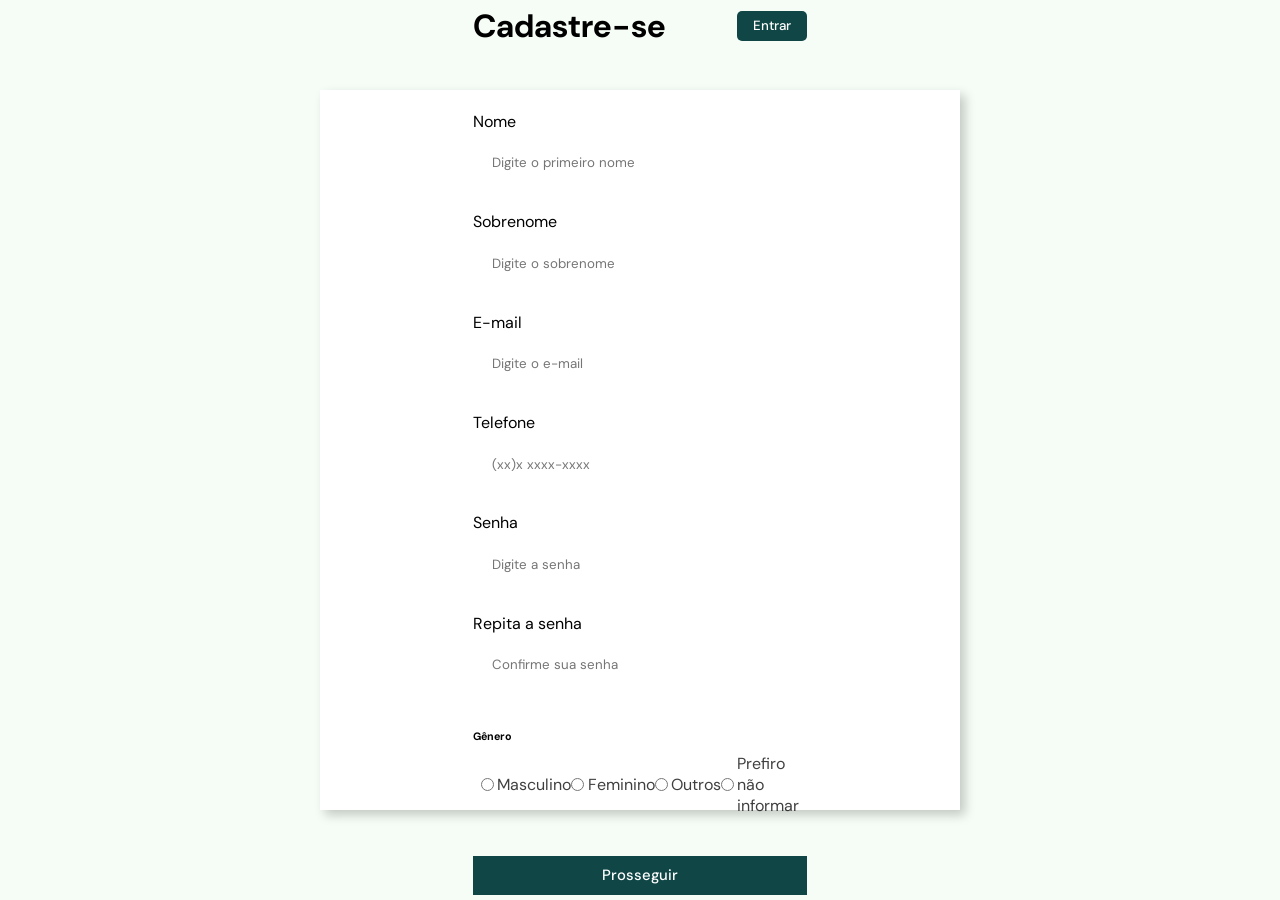
<file: Trabalho111/index.html>
<!DOCTYPE html>
<html Long="pt-BR">
<head>
    <meta charset="UTF-8">
    <meta http-equiv="X-UA-Compatible" content="IE=edge">
    <meta name="viewport" content="width=device-width, initial-escale=1.0">
    <title> Cadastro </title>
    <link rel="stylesheet" href="style.css"
</head>
<body>
    <div class="container">
        <div class="form-image">
            <img src="img/undraw_receipt_tzi0.svg">
        </div>
        <div class="form">
            <form action="#">
                <div class="form-header">
                    <div class="title">
                        <h1>Cadastre-se</h1>
                    </div>
                    <div class="login-button">
                        <button><a href="#">Entrar</a></button>
                    </div>
                </div>
                
                <div class="input-group">
                    <div class="input-box">
                        <label for="firstname">Nome</label>
                        <input id="firstname" type="text" placeholder="Digite o primeiro nome" required>
                    </div>
                    <div class="input-box">
                        <label for="lastname">Sobrenome</label>
                        <input id="lastname" type="text" placeholder="Digite o sobrenome" required>
                    </div>
                    <div class="input-box">
                        <label for="e-mail">E-mail</label>
                        <input id="e-mail" type="text" placeholder="Digite o e-mail" required>
                    </div>
                    <div class="input-box">
                        <label for="number">Telefone</label>
                        <input id="number" type="tel" placeholder="(xx)x xxxx-xxxx" required>
                    </div>
                    <div class="input-box">
                        <label for="password">Senha</label>
                        <input id="password" type="password" placeholder="Digite a senha" required>
                    </div>
                    <div class="input-box">
                        <label for="confirmpassword">Repita a senha</label>
                        <input id="confirmpassword" type="password" placeholder="Confirme sua senha" required>
                    </div>
                </div>
                <div class="gender-inputs">
                    <div class="gender-title">
                        <h6>Gênero</h6>                             
                    </div>
                    <div class="gender-group">
                        <div class="gender-input">
                            <input type="radio" id="male" name="gender">
                            <label for="male">Masculino</label>
                        </div>    
                        <div class="gender-input">
                            <input type="radio" id="female" name="gender">
                            <label for="female">Feminino</label>
                        </div>
                        <div class="gender-input">
                            <input type="radio" id="other" name="gender">
                            <label for="other">Outros</label>
                        </div>
                        <div class="gender-input">
                            <input type="radio" id="none" name="gender">
                            <label for="none">Prefiro não informar</label>
                        </div>
                    </div>
                </div>
                <div class="continue-button">
                    <button><a href="#">Prosseguir</a>
                </div>
            </form>
        </div>
    </div>
</body>
</html>
</file>
<file: Trabalho111/style.css>
@import url('https://fonts.googleapis.com/css2?family=DM+Sans:ital,opsz,wght@0,9..40,100..1000;1,9..40,100..1000&display=swap');
*{
    padding: 0;
    margin: 0;
    box-sizing: border-box;
    font-family: "DM Sans", sans-serif;
}

body{
    width: 100%;
    height: 100vh;
    display: flex;
    justify-content: center;
    align-items: center;
    background-color: #f6fdf6;
}

.container{
    width: 80%;
    height: 80vh;
    display: flex;
    box-shadow: 5px 5px 10px rgba(0, 0, 0, .212);
}

.form-image {
    width: 50%;
    display: flex;
    justify-content: center;
    align-items: center;
    background-color: #c2e2c4;
    padding: 1rem;
}

.form-image{
    width: 50rem;
}

.form {
    width: 50%;
    display: flex;
    justify-content: center;
    align-items: center;
    flex-direction: column;
    background-color: #ffffff;
    padding: 10rem;
}

.form-header{
    margin-bottom: 3rem;
    display: flex;
    justify-content: space-between;
}

.login-button {
    display: flex;
    align-items: center;
}

.login-button button{
    border: none;
    background-color:rgb(16, 70, 70);
    padding: 0.4rem 1rem;
    border-radius: 5px;
    cursor: pointer;
}

.login-button button:hover{
    background-color: #c2e2c4;
}

.login-button button a{
    text-decoration: none;
    font-weight: 500;
    color: #fff;
}

.form-header h1::after{
    margin-bottom: '';
    display: block;
    width: 5rem;
    height: 0.3rem;
    background-color: aqua;
    margin: 0 auto;
    position: absolute;
    border-radius: 10px;
}

.input-group {
    display: flex;
    flex-wrap: wrap;
    justify-content: space-between;
    padding: 1rem 0;
}

.input-box {
    display: flex;
    flex-direction: column;
    margin-bottom: 1.1rem;
}

.input-box input{
    margin: 0.6rem 0;
    padding: 0.8rem 1.2rem;
    border: none;
    border-radius: 5px;
    box-shadow: 1px, 1px, 10px, #0000002a;
}

.input-box input:hover{
    background-color: #c2e2c4;

}

.gender-group {
    display: flex;
    justify-content: space-between;
    margin-top: 0.6rem;
    padding: 0 0.5rem;
}

.gender-input {
    display: flex;
    align-items: center;
}

.gender-input input{
    margin-right: 0.2rem;
}

.gender-input label{
    font-size: 1rem;
    font-weight: 400;
    color: #000000c0;
}

.continue-button button {
    width: 100%;
    margin-top: 2.5rem;
    border: none;
    background-color: rgb(16, 70, 70);
    padding: 0.6rem;
    cursor: pointer;
}

.continue-button button:hover{
    background-color: #c2e2c4;
}

.continue-button button a{
    text-decoration: none;
    font-size: 0.93rem;
    font-weight: 500;
    color: #fff;
}

@media screen and (max-width: 1330px){
    .form-image {
        display: none;
    }
    .container{
        width: 50%;
    }
    .form{
        width: 100%;
    }
}
@media screen and (max-height: 1064) {

    .container {
        width: 90%;
        height: auto;
    }
    .input-group {
        flex-direction: column;
        overflow-y: scroll;
        flex-wrap: nowrap;
        max-height: 10rem;
    }
}
</file>
